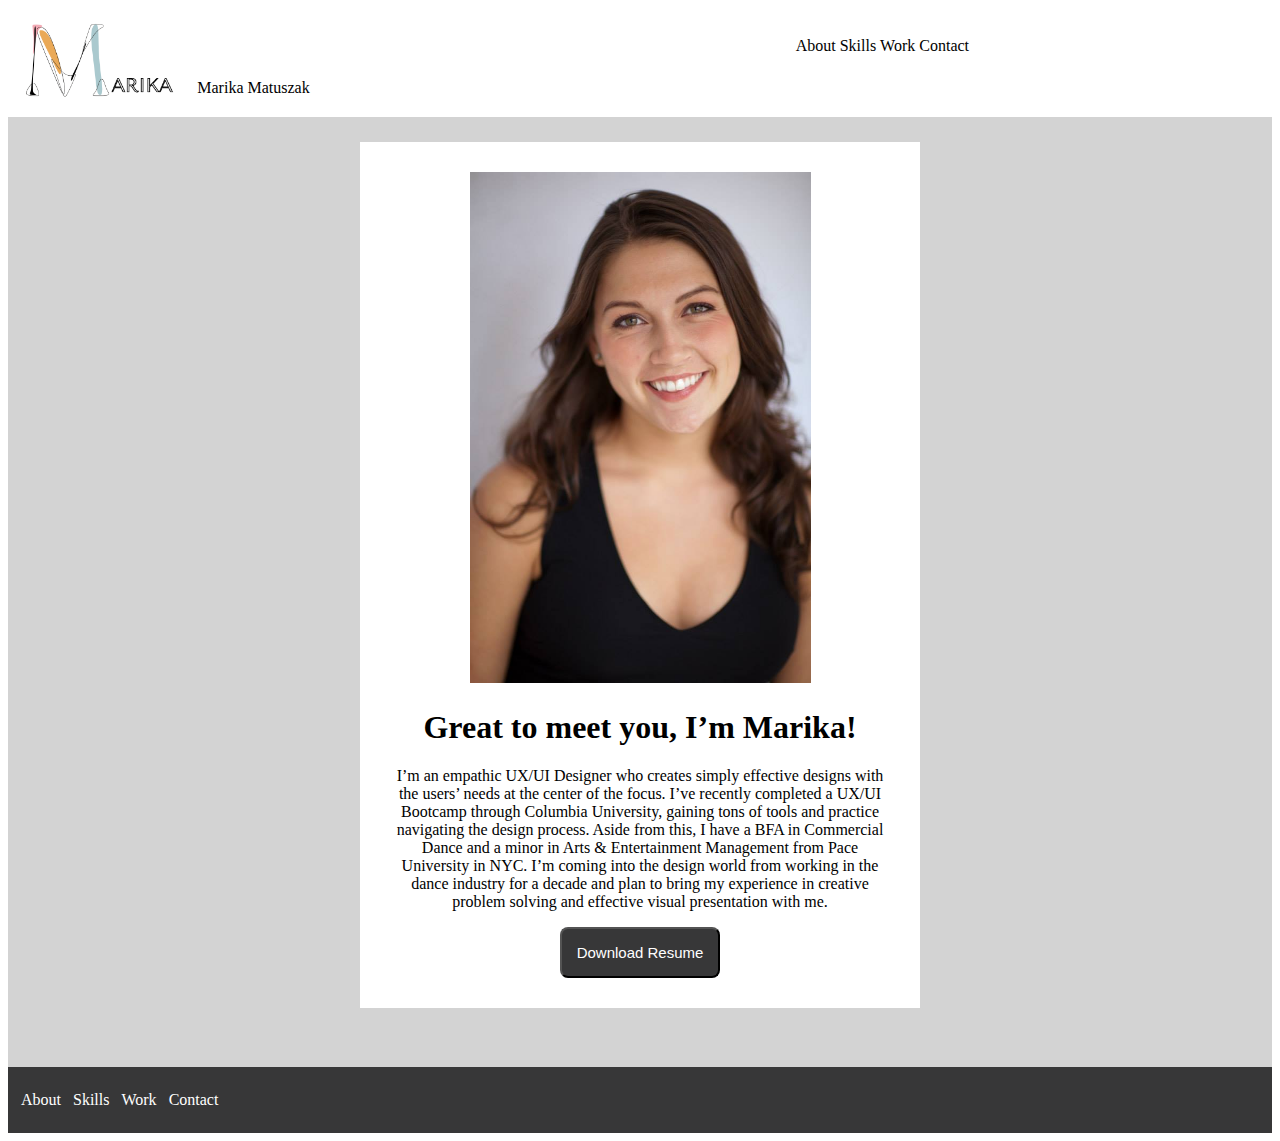
<file: index.html>
<!DOCTYPE html>
<html>

<head>
    <title>Homework 17 Solved</title>
    <link href="/CSS/style.css" type="text/css" rel="stylesheet">
</head>

<body>
    <header class="navigation">
        <div class="inline-block logo">
            <img src="/Images/MarikaLogoWhite.png" alt="Logo" width="155" height="80">
            <p>Marika Matuszak</p>
        </div>
        <nav class="inline-block">
            <ul>
                <li class="inline-block">About</li>
                <li class="inline-block">Skills</li>
                <li class="inline-block">Work</li>
                <li class="inline-block">Contact</li>
            </ul>
        </nav>
    </header>

    <section class="heroImg">
        <div class="content">
            <img src="/Images/MarikaPortrait.jpeg" alt="Portrait" width="341" height="511">
            <h1>
                Great to meet you, I’m Marika!
            </h1>
            <p>
                I’m an empathic UX/UI Designer who creates simply effective designs with the users’ needs at the center
                of the focus.
                I’ve recently completed a UX/UI Bootcamp through Columbia University, gaining tons of tools and practice
                navigating the design process. Aside from this, I have a BFA in Commercial Dance and a minor in Arts &
                Entertainment Management from Pace University in NYC.
                I’m coming into the design world from working in the dance industry for a decade and plan to bring my
                experience in creative problem solving and effective visual presentation with me.
            </p>
            <button>Download Resume</button>
        </div>
    </section>

    <footer>
        <ul>
            <li class="inline-block">About</li>
            <li class="inline-block">Skills</li>
            <li class="inline-block">Work</li>
            <li class="inline-block">Contact</li>
        </ul>
    </footer>
</body>

</html>
</file>
<file: CSS/style.css>
.inline-block{
    display: inline-block;
    vertical-align: top;
    /* list-style: none; */
}

.logo{
    /* display: inline-block; */
    width: 23%;
    padding: 1%;
    text-align: center;
}

.logo p {
    display: inline-block;
    vertical-align: bottom;
    text-align: center;
    margin: 0 0 8px 16px;
}

nav{
    width: 72%;
    padding: 1%;
    /* float: right; */
}
 
header ul{
    width: 50%;
    margin-left: auto;
    /* display: inline-block; */
}

.heroImg{
    height: 900px;
    background-color: lightgray;
    padding: 25px;
}

.content{
    width: 500px;
    margin: 0 auto;
    background-color: white;
    padding: 30px;
    text-align: center;
}

footer{
    background-color: #373738;
    padding: 8px;
    color: white;
}

footer li{
    display: inline-block;
    padding: 0px 8px 0px 0px;
}

footer ul{
    display: inline-block;
    vertical-align: top;
    list-style: none;
    padding-left: 5px;
}

button{
    padding: 15px;
    background-color: #373738;
    color: white;
    font-size: 15px;
    border-radius: 8px;
}

/*
header li {
    display: inline-block;
    padding: 5px;
}

header p{
    display:inline-block;
    padding: 0px 0px 0px 40px;
}
 */
</file>
<file: HW_17_Portfolio-Prompted/CSS/style.css>
.inline-block{
    display: inline-block;
    vertical-align: top;
    /* list-style: none; */
}

.logo{
    /* display: inline-block; */
    width: 23%;
    padding: 1%;
    text-align: center;
}

.logo p {
    display: inline-block;
    vertical-align: bottom;
    text-align: center;
    margin: 0 0 8px 16px;
}

nav{
    width: 72%;
    padding: 1%;
    /* float: right; */
}
 
header ul{
    width: 50%;
    margin-left: auto;
    /* display: inline-block; */
}

.heroImg{
    height: 900px;
    background-color: lightgray;
    padding: 25px;
}

.content{
    width: 500px;
    margin: 0 auto;
    background-color: white;
    padding: 30px;
    text-align: center;
}

footer{
    background-color: #373738;
    padding: 8px;
    color: white;
}

footer li{
    display: inline-block;
    padding: 0px 8px 0px 0px;
}

footer ul{
    display: inline-block;
    vertical-align: top;
    list-style: none;
    padding-left: 5px;
}

button{
    padding: 15px;
    background-color: #373738;
    color: white;
    font-size: 15px;
    border-radius: 8px;
}

/*
header li {
    display: inline-block;
    padding: 5px;
}

header p{
    display:inline-block;
    padding: 0px 0px 0px 40px;
}
 */
</file>
